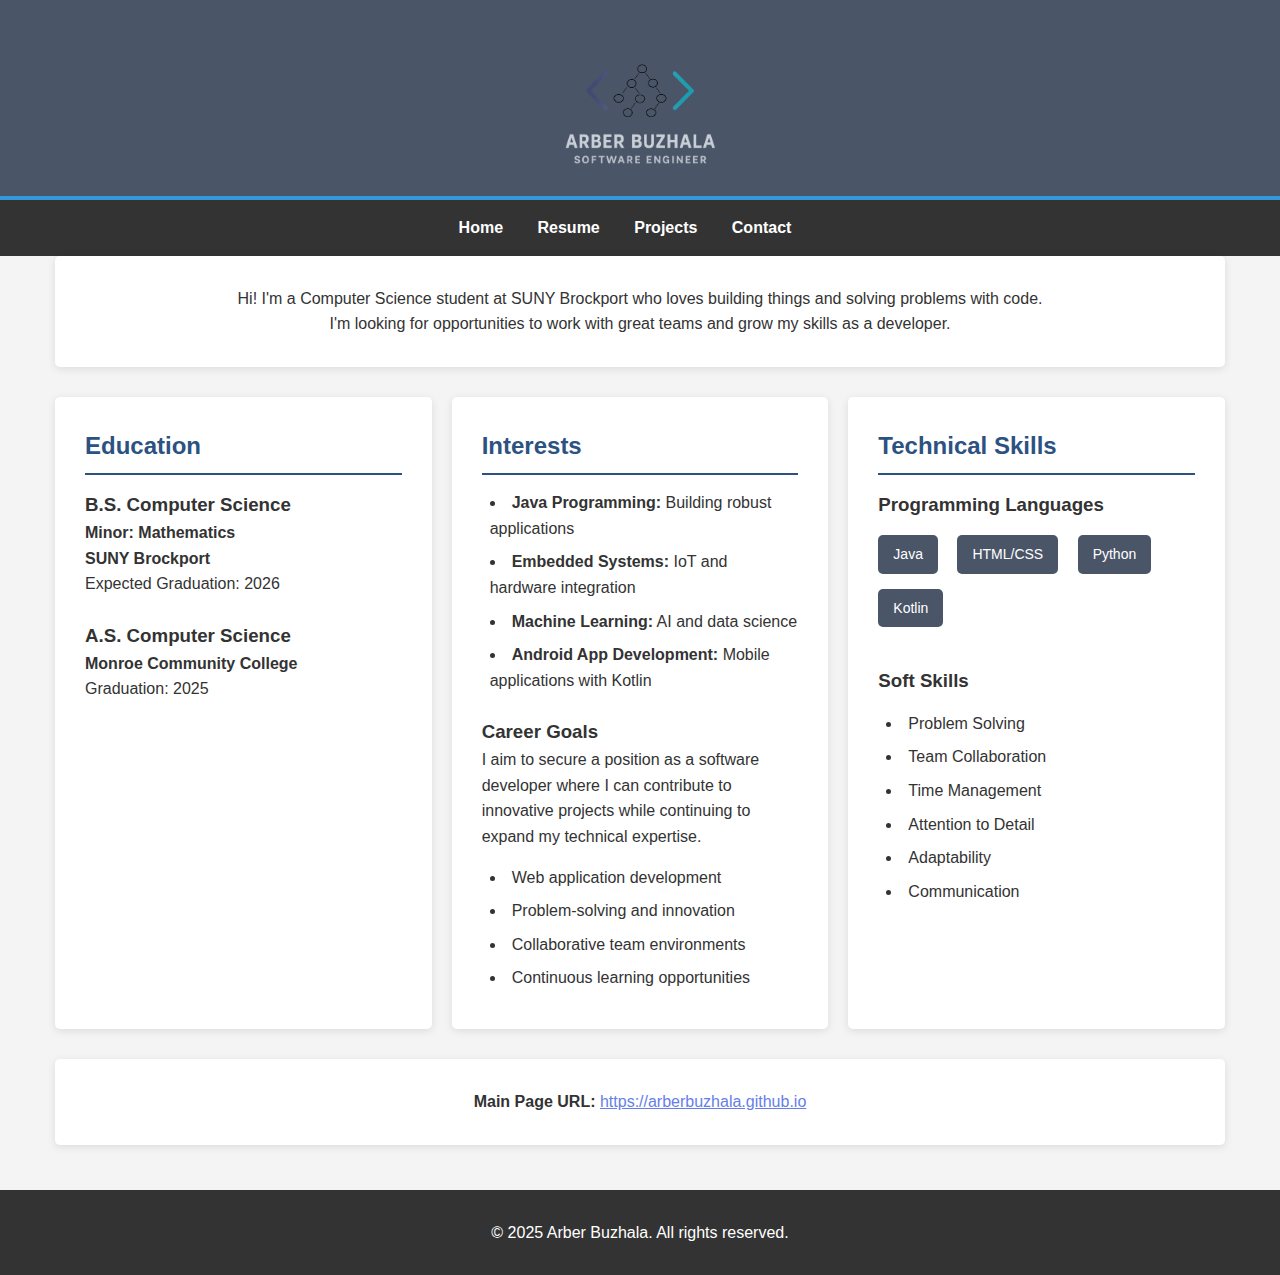
<file: index.html>
<!DOCTYPE html>
<html lang="en">
<head>
    <meta charset="UTF-8">
    <meta name="viewport" content="width=device-width, initial-scale=1.0">
    <title>My Professional Portfolio</title>
    <style>
        * {
            margin: 0;
            padding: 0;
            box-sizing: border-box;
        }

        body {
            font-family: Arial, sans-serif;
            line-height: 1.6;
            color: #333;
            background-color: #f4f4f4;
        }

        header {
            background: #4a5568;
            color: white;
            padding: 20px 0;
            text-align: center;
            box-shadow: 0 2px 5px rgba(0,0,0,0.1);
            border-bottom: 4px solid rgb(52, 152, 219);
            height: 200px;
        }

        .logo {
            max-width: 200px;
            height: auto;
        }

        nav {
            background-color: #333;
            padding: 15px 0;
            text-align: center;
        }

        nav ul {
            list-style: none;
        }

        nav ul li {
            display: inline;
            margin-right: 30px;
        }

        nav a {
            color: white;
            text-decoration: none;
            font-weight: bold;
        }

        .container {
            max-width: 1200px;
            margin-left: auto;
            margin-right: auto;
            padding: 0 15px;
        }

        /* ---- SIMPLE RESPONSIVE THREE COLUMNS ---- */
        .three-column {
            display: flex;
            flex-wrap: wrap;
            gap: 20px;
            margin-top: 30px;
            margin-bottom: 30px;
        }

        .column {
            flex: 1;
            min-width: 250px;
            background: white;
            padding: 30px;
            border-radius: 5px;
            box-shadow: 0 2px 8px rgba(0,0,0,0.1);
        }
        /* ------------------------------------------ */

        .column h2 {
            color: #2c5282;
            margin-bottom: 15px;
            padding-bottom: 8px;
            border-bottom: 2px solid #2c5282;
        }

        .column ul {
            list-style-position: inside;
            margin-top: 15px;
        }

        .column li {
            margin-bottom: 8px;
            padding-left: 8px;
        }

        .about-section {
            background: white;
            padding: 30px;
            border-radius: 5px;
            box-shadow: 0 2px 8px rgba(0,0,0,0.1);
            margin-bottom: 30px;
            text-align: center;
        }

        .about-section h2 {
            color: #2c5282;
            margin-bottom: 15px;
            font-size: 29px;
        }

        .skills-list {
            margin-top: 15px;
        }

        .skill-tag {
            display: inline-block;
            background: #4a5568;
            color: white;
            padding: 8px 15px;
            border-radius: 5px;
            font-size: 14px;
            margin-right: 15px;
            margin-bottom: 15px;
        }

        footer {
            background-color: #333;
            color: white;
            text-align: center;
            padding: 30px 0;
            margin-top: 45px;
        }

        footer a {
            color: #4a90e2;
            text-decoration: none;
        }
    </style>
</head>
<body>

<header>
    <img src="logo.png" alt="Arber Buzhala Professional Logo" class="logo">
</header>

<nav>
    <ul>
        <li><a href="index.html">Home</a></li>
        <li><a href="resumeUpdated.html">Resume</a></li>
        <li><a href="projects.html">Projects</a></li>
        <li><a href="contact.html">Contact</a></li>
    </ul>
</nav>

<div class="container">

    <section class="about-section">
        <p>Hi! I'm a Computer Science student at SUNY Brockport who loves building things and solving problems with code.</p>
        <p>I'm looking for opportunities to work with great teams and grow my skills as a developer.</p>
    </section>

    <div class="three-column">

        <div class="column">
            <h2>Education</h2>
            <h3>B.S. Computer Science</h3>
            <p><strong>Minor: Mathematics</strong><br>
                <strong>SUNY Brockport</strong><br>Expected Graduation: 2026</p>

            <h3 style="margin-top: 1.5rem;">A.S. Computer Science</h3>
            <p><strong>Monroe Community College</strong><br>Graduation: 2025</p>
        </div>

        <div class="column">
            <h2>Interests</h2>
            <ul>
                <li><strong>Java Programming:</strong> Building robust applications</li>
                <li><strong>Embedded Systems:</strong> IoT and hardware integration</li>
                <li><strong>Machine Learning:</strong> AI and data science</li>
                <li><strong>Android App Development:</strong> Mobile applications with Kotlin</li>
            </ul>

            <h3 style="margin-top: 1.5rem;">Career Goals</h3>
            <p>I aim to secure a position as a software developer where I can contribute to innovative projects while continuing to expand my technical expertise.</p>
            <ul>
                <li>Web application development</li>
                <li>Problem-solving and innovation</li>
                <li>Collaborative team environments</li>
                <li>Continuous learning opportunities</li>
            </ul>
        </div>

        <div class="column">
            <h2>Technical Skills</h2>
            <h3>Programming Languages</h3>
            <div class="skills-list">
                <span class="skill-tag">Java</span>
                <span class="skill-tag">HTML/CSS</span>
                <span class="skill-tag">Python</span>
                <span class="skill-tag">Kotlin</span>
            </div>

            <h3 style="margin-top: 1.5rem;">Soft Skills</h3>
            <ul>
                <li>Problem Solving</li>
                <li>Team Collaboration</li>
                <li>Time Management</li>
                <li>Attention to Detail</li>
                <li>Adaptability</li>
                <li>Communication</li>
            </ul>
        </div>

    </div>

    <section class="about-section">
        <p><strong>Main Page URL:</strong> <a href="https://arberbuzhala.github.io/" style="color: #667eea;">https://arberbuzhala.github.io</a></p>
    </section>
</div>

<footer>
    <p>&copy; 2025 Arber Buzhala. All rights reserved.</p>
</footer>

</body>
</html>
</file>
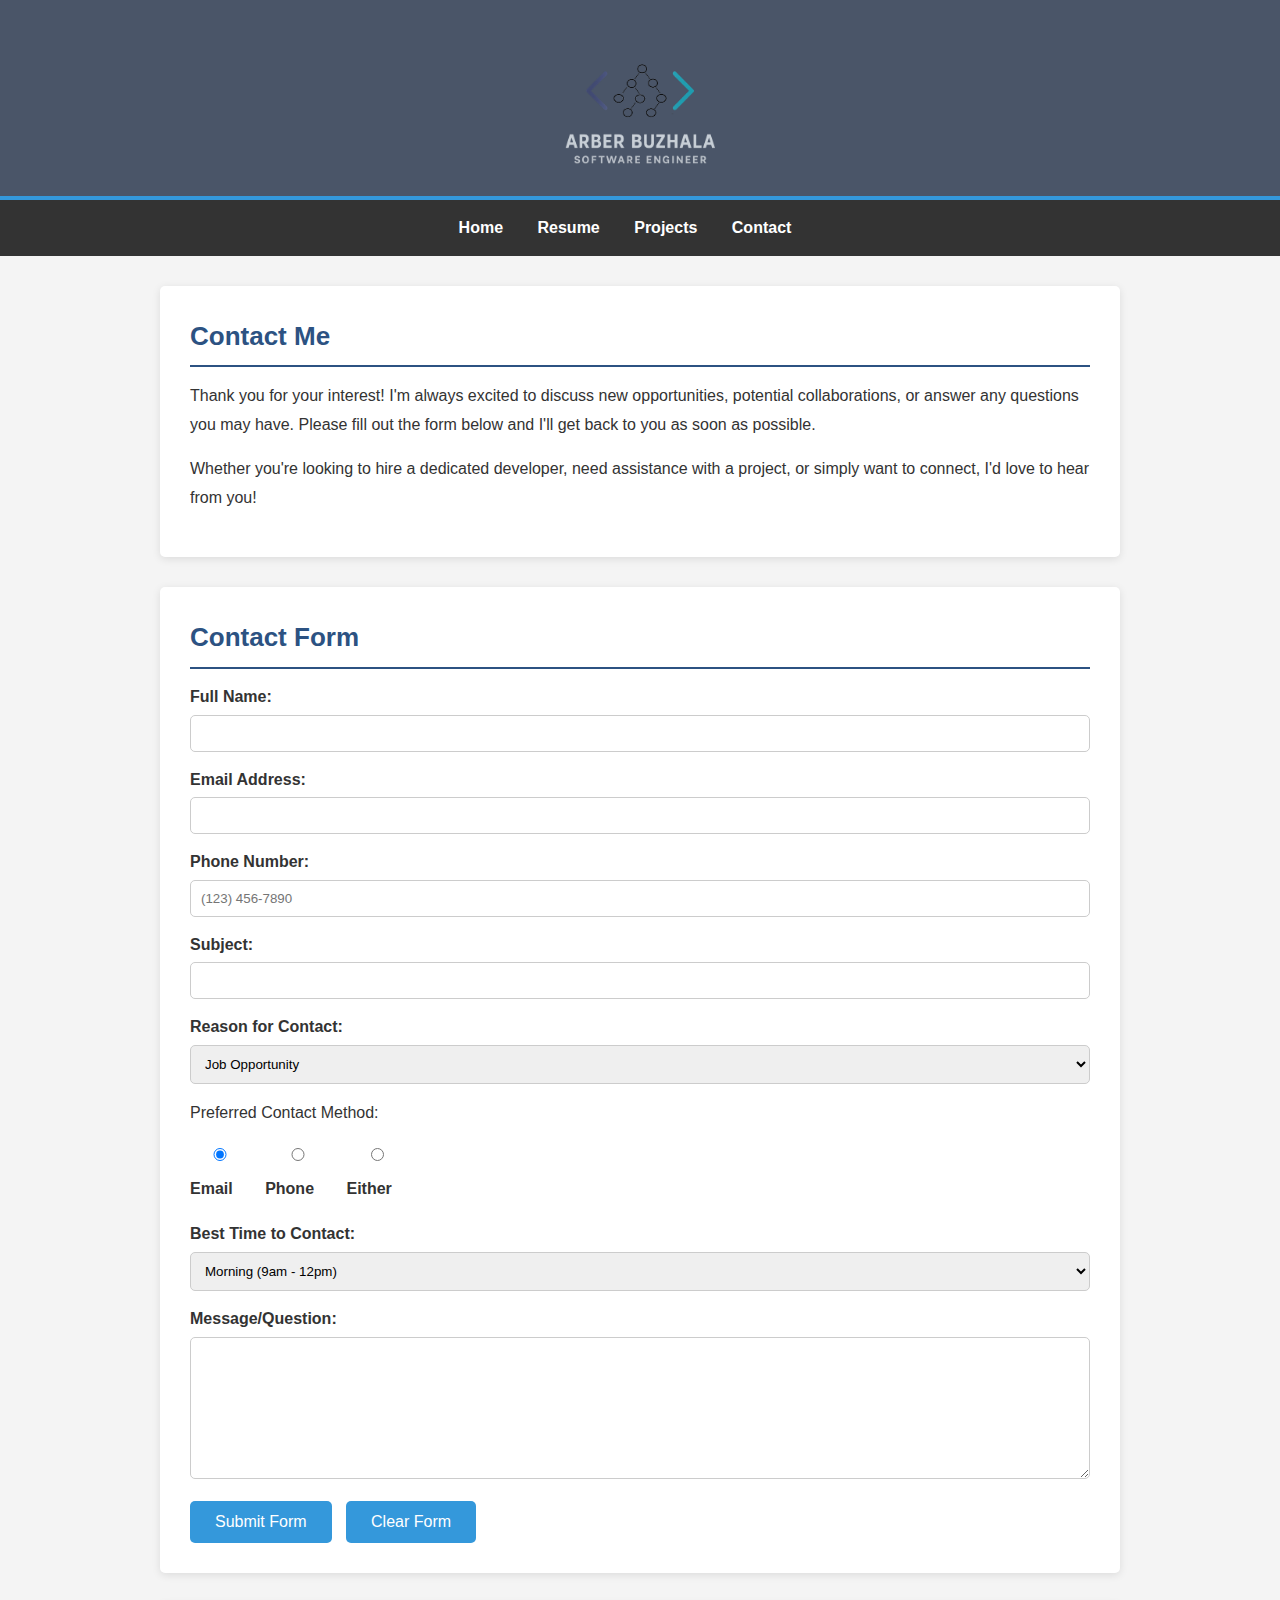
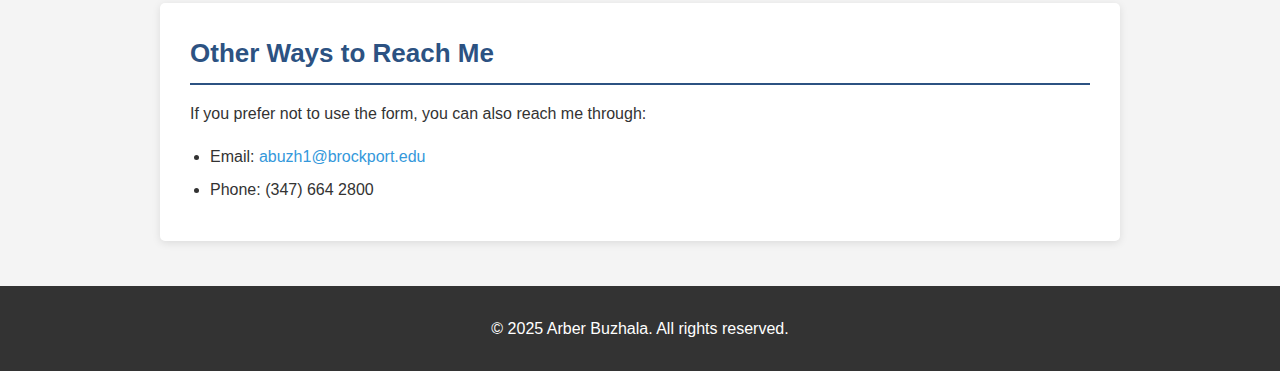
<file: contact.html>
<!DOCTYPE html>
<html lang="en">
<head>
    <meta charset="UTF-8">
    <meta name="viewport" content="width=device-width, initial-scale=1.0">
    <title>Contact - Get In Touch</title>
    <style>
        * {
            margin: 0;
            padding: 0;
            box-sizing: border-box;
        }

        body {
            font-family: Arial, sans-serif;
            line-height: 1.6;
            color: #333;
            background-color: #f4f4f4;
        }

        header {
            background: #4a5568;
            color: white;
            text-align: center;
            padding: 20px 0;
            box-shadow: 0 2px 5px rgba(0,0,0,0.1);
            border-bottom: 4px solid rgb(52, 152, 219);
            height: 200px;
        }

        .logo {
            max-width: 200px;
            height: auto;
        }

        nav {
            background-color: #333;
            padding: 15px 0;
            text-align: center;
        }

        nav ul {
            list-style: none;
            padding: 0 15px;
        }

        nav ul li {
            display: inline;
            margin-right: 30px;
        }

        nav a {
            color: white;
            text-decoration: none;
            font-weight: bold;
        }

        .container {
            max-width: 1000px;
            margin: 30px auto;
            padding: 0 20px;
        }

        .section {
            background: white;
            padding: 30px;
            border-radius: 5px;
            box-shadow: 0 2px 8px rgba(0,0,0,0.1);
            margin-bottom: 30px;
        }

        .section h2 {
            color: #2c5282;
            margin-bottom: 15px;
            font-size: 26px;
            padding-bottom: 8px;
            border-bottom: 2px solid #2c5282;
        }

        .section p {
            margin-bottom: 15px;
            line-height: 1.8;
        }

        form label {
            display: block;
            margin-bottom: 5px;
            font-weight: bold;
        }

        form input, form select, form textarea {
            width: 100%;
            padding: 10px;
            margin-bottom: 15px;
            border-radius: 5px;
            border: 1px solid #ccc;
        }

        form button {
            background-color: rgb(52, 152, 219);
            color: white;
            border: none;
            padding: 12px 25px;
            border-radius: 5px;
            cursor: pointer;
            margin-right: 10px;
            font-size: 16px;
        }

        form button:hover {
            background-color: #2980b9;
        }

        footer {
            background-color: #333;
            color: white;
            text-align: center;
            padding: 30px 0;
            margin-top: 45px;
        }

        footer a {
            color: #4a90e2;
            text-decoration: none;
        }

        .radio-group label {
            font-weight: normal;
            margin-right: 15px;
        }

        .section ul {
            margin-left: 20px;
        }

        .section li {
            margin-bottom: 8px;
        }

        .section a {
            color: rgb(52, 152, 219);
            text-decoration: none;
        }
    </style>
</head>
<body>

<header>
    <img src="logo.png" alt="Arber Buzhala Professional Logo" class="logo">
</header>

<nav>
    <ul>
        <li><a href="index.html">Home</a></li>
        <li><a href="resumeUpdated.html">Resume</a></li>
        <li><a href="projects.html">Projects</a></li>
        <li><a href="contact.html">Contact</a></li>
    </ul>
</nav>

<div class="container">

    <!-- Intro Section -->
    <section class="section">
        <h2>Contact Me</h2>
        <p>Thank you for your interest! I'm always excited to discuss new opportunities, potential collaborations, or answer any questions you may have. Please fill out the form below and I'll get back to you as soon as possible.</p>
        <p>Whether you're looking to hire a dedicated developer, need assistance with a project, or simply want to connect, I'd love to hear from you!</p>
    </section>

    <!-- Contact Form Section -->
    <section class="section">
        <h2>Contact Form</h2>
        <form action="https://formspree.io/f/xzzlryze" method="POST">
            <label for="fullname">Full Name:</label>
            <input type="text" id="fullname" name="fullname">

            <label for="email">Email Address:</label>
            <input type="email" id="email" name="email">

            <label for="phone">Phone Number:</label>
            <input type="tel" id="phone" name="phone" required placeholder="(123) 456-7890">

            <label for="subject">Subject:</label>
            <input type="text" id="subject" name="subject">

            <label for="reason">Reason for Contact:</label>
            <select id="reason" name="reason">
                <option value="job">Job Opportunity</option>
                <option value="project">Project Collaboration</option>
                <option value="freelance">Freelance Work</option>
                <option value="question">General Question</option>
                <option value="other">Other</option>
            </select>

            <p>Preferred Contact Method:</p>
            <div style="display:flex; gap:15px; align-items:center; margin-bottom:15px;">
                <label><input type="radio" name="contact_method" value="email" checked> Email</label>
                <label><input type="radio" name="contact_method" value="phone"> Phone</label>
                <label><input type="radio" name="contact_method" value="either"> Either</label>
            </div>

            <label for="best_time">Best Time to Contact:</label>
            <select id="best_time" name="best_time">
                <option value="morning">Morning (9am - 12pm)</option>
                <option value="afternoon">Afternoon (12pm - 5pm)</option>
                <option value="evening">Evening (5pm - 8pm)</option>
                <option value="anytime">Anytime</option>
            </select>

            <label for="message">Message/Question:</label>
            <textarea id="message" name="message" rows="8"></textarea>

            <!-- Redirect after submission -->
            <input type="hidden" name="_next" value="saved.html">

            <button type="submit">Submit Form</button><brn></brn>
            <button type="reset">Clear Form</button>
        </form>
    </section>

    <!-- Other Contact Info Section -->
    <section class="section">
        <h2>Other Ways to Reach Me</h2>
        <p>If you prefer not to use the form, you can also reach me through:</p>
        <ul>
            <li>Email: <a href="mailto:abuzh1@brockport.edu">abuzh1@brockport.edu</a></li>
            <li>Phone: (347) 664 2800</li>
        </ul>
    </section>

</div>

<footer>
    <p>&copy; 2025 Arber Buzhala. All rights reserved.</p>
</footer>

</body>

</html>
</file>
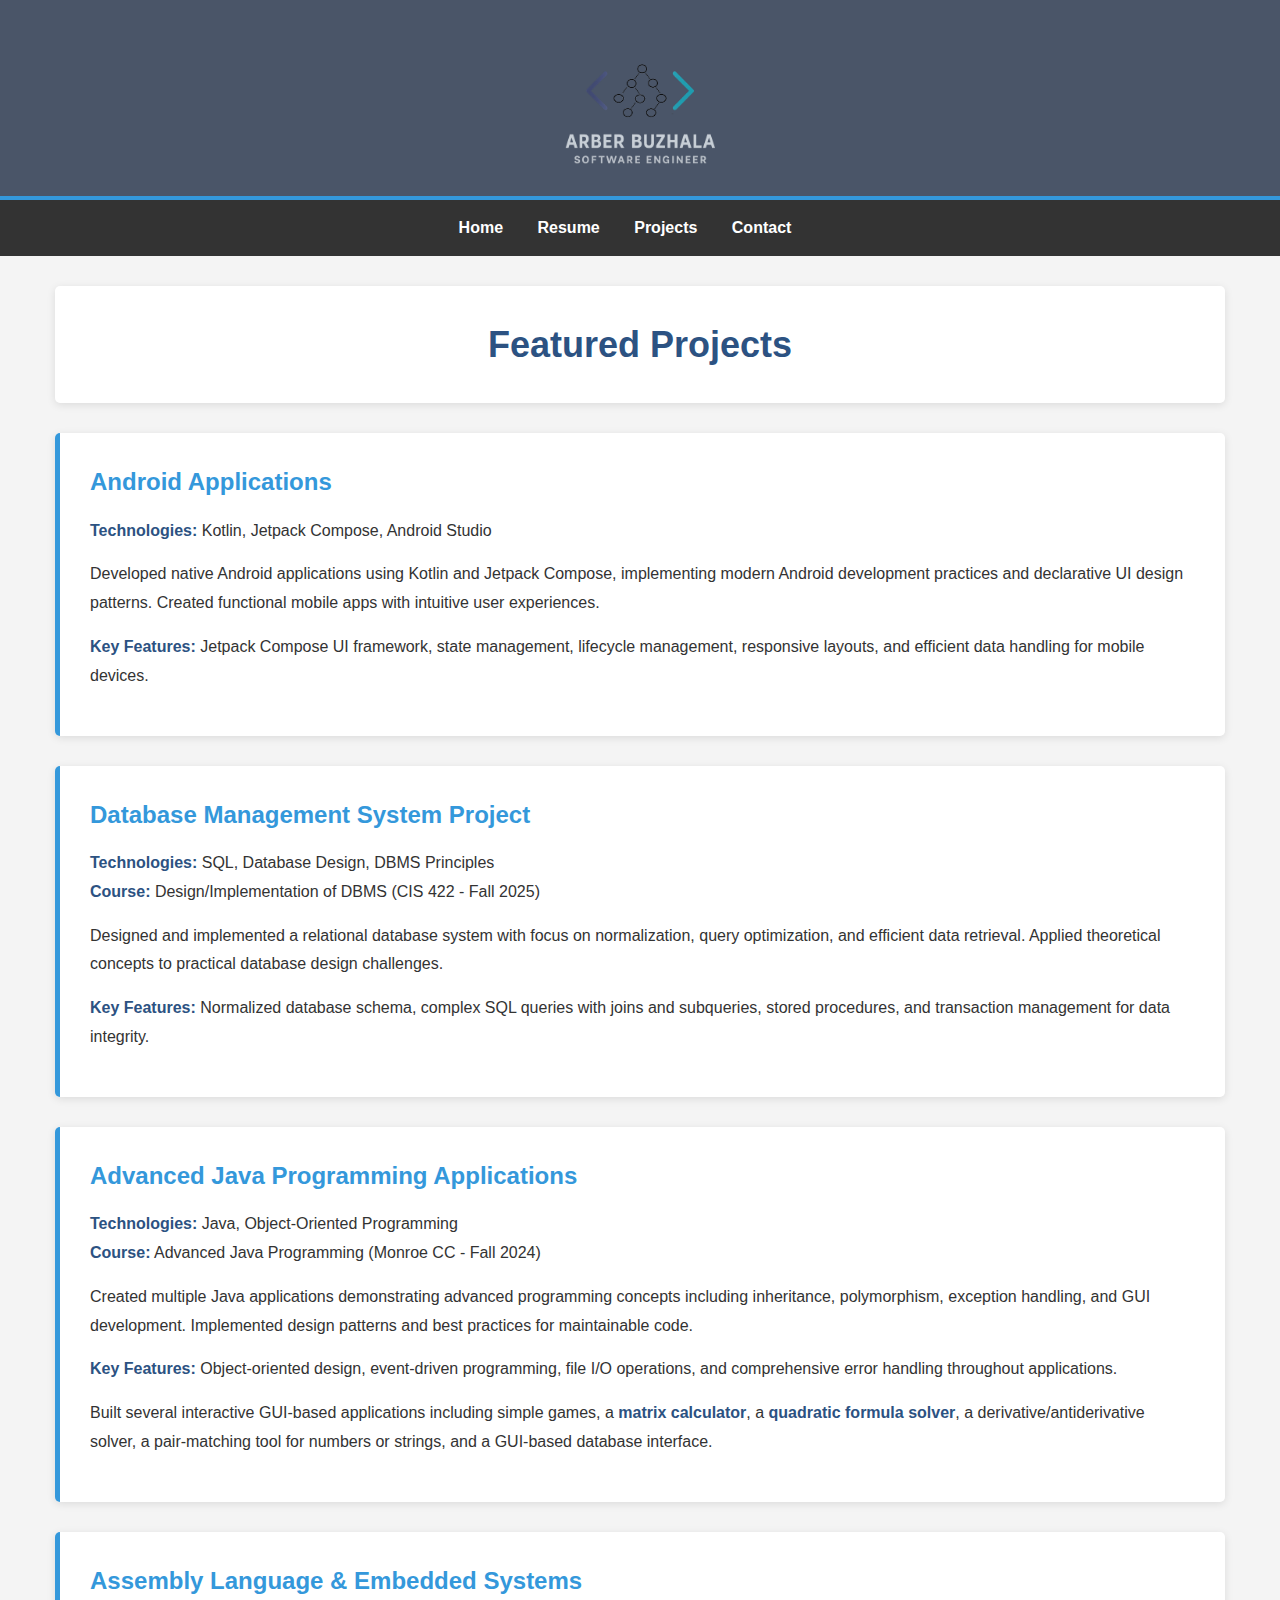
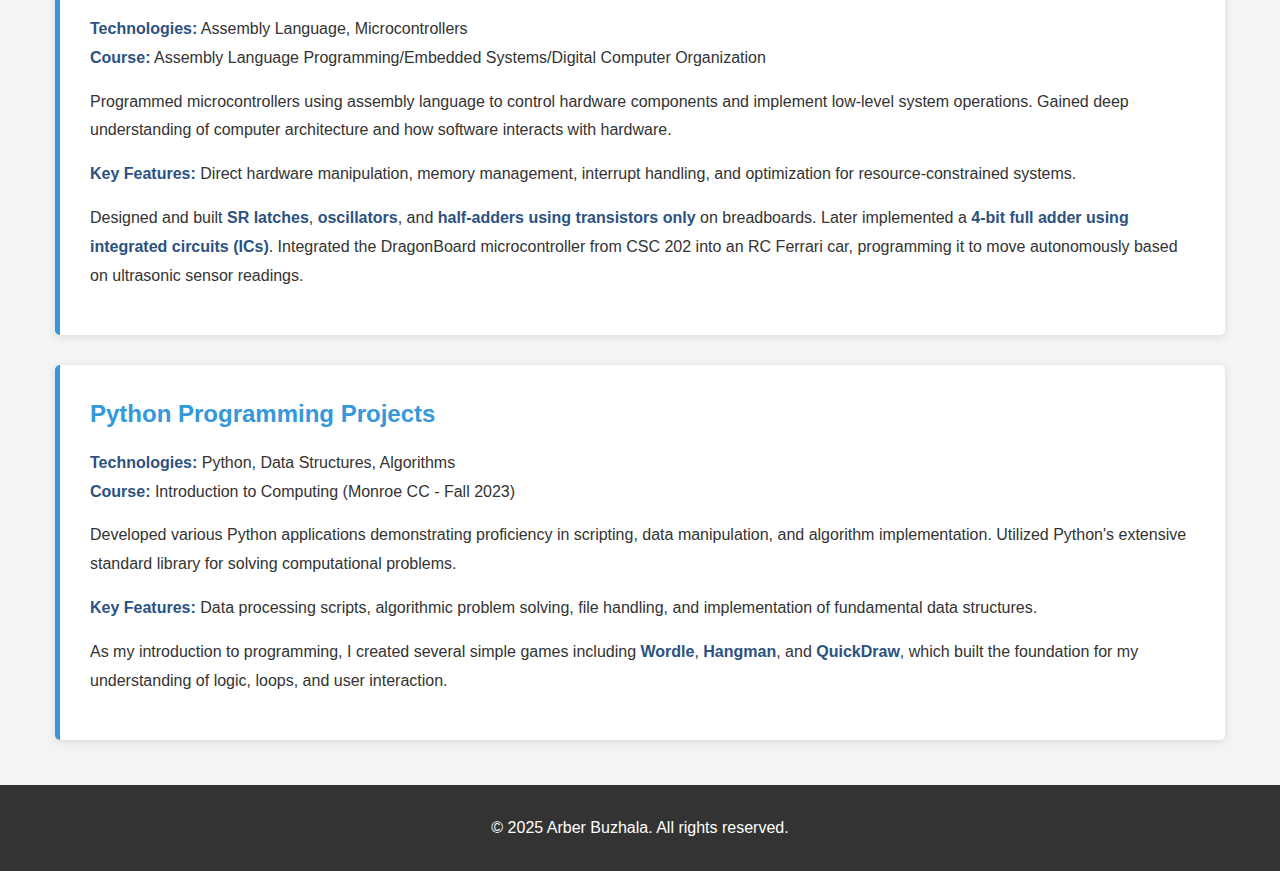
<file: projects.html>
<!DOCTYPE html>
<html lang="en">
<head>
    <meta charset="UTF-8">
    <meta name="viewport" content="width=device-width, initial-scale=1.0">
    <meta name="description" content="Portfolio of web development projects, programming samples, and technical work showcasing skills in Java, Python, C++, web development, and software engineering">
    <meta name="keywords" content="web development projects, programming portfolio, Java projects, Python projects, software samples, technical portfolio, computer science student">
    <meta name="author" content="Arber Buzhala">
    <title>Projects - Arber Buzhala</title>
    <style>
        * {
            margin: 0;
            padding: 0;
            box-sizing: border-box;
        }

        body {
            font-family: Arial, sans-serif;
            line-height: 1.6;
            color: #333;
            background-color: #f4f4f4;
        }

        header {
            background: #4a5568;
            color: white;
            padding: 20px 0;
            text-align: center;
            box-shadow: 0 2px 5px rgba(0,0,0,0.1);
            border-bottom: 4px solid rgb(52, 152, 219);
            height: 200px;
        }

        .logo {
            max-width: 200px;
            height: auto;
        }

        nav {
            background-color: #333;
            padding: 15px 0;
            text-align: center;
        }

        nav ul {
            list-style: none;
            padding: 0 15px;
        }

        nav ul li {
            display: inline;
            margin-right: 30px;
        }

        nav a {
            color: white;
            text-decoration: none;
            font-weight: bold;
        }

        .container {
            max-width: 1200px;
            margin-left: auto;
            margin-right: auto;
            padding: 0 15px;
        }

        /* Page Title */
        .page-title {
            background: white;
            padding: 30px;
            border-radius: 5px;
            box-shadow: 0 2px 8px rgba(0,0,0,0.1);
            margin-top: 30px;
            margin-bottom: 30px;
            text-align: center;
        }

        .page-title h1 {
            color: #2c5282;
            font-size: 36px;
        }

        /* Project Card */
        .project-card {
            background: white;
            padding: 30px;
            border-radius: 5px;
            box-shadow: 0 2px 8px rgba(0,0,0,0.1);
            margin-bottom: 30px;
            border-left: 5px solid rgb(52, 152, 219);
        }

        .project-card h3 {
            color: rgb(52, 152, 219);
            margin-bottom: 15px;
            font-size: 24px;
        }

        .project-card p {
            margin-bottom: 15px;
            line-height: 1.8;
        }

        .project-card strong {
            color: #2c5282;
        }

        footer {
            background-color: #333;
            color: white;
            text-align: center;
            padding: 30px 0;
            margin-top: 45px;
        }

        footer a {
            color: #4a90e2;
            text-decoration: none;
        }
    </style>
</head>
<body>
<header>
    <img src="logo.png" alt="Arber Buzhala Professional Logo" class="logo">
</header>

<nav>
    <ul>
        <li><a href="index.html">Home</a></li>
        <li><a href="resumeUpdated.html">Resume</a></li>
        <li><a href="projects.html">Projects</a></li>
        <li><a href="contact.html">Contact</a></li>
    </ul>
</nav>

<div class="container">
    <!-- Page Title -->
    <section class="page-title">
        <h1>Featured Projects</h1>
    </section>

    <!-- Project 1 -->
    <div class="project-card">
        <h3>Android Applications</h3>
        <p>
            <strong>Technologies:</strong> Kotlin, Jetpack Compose, Android Studio<br>
        </p>
        <p>
            Developed native Android applications using Kotlin and Jetpack Compose, implementing modern Android development practices and declarative UI design patterns. Created functional mobile apps with intuitive user experiences.
        </p>
        <p>
            <strong>Key Features:</strong> Jetpack Compose UI framework, state management, lifecycle management, responsive layouts, and efficient data handling for mobile devices.
        </p>
    </div>

    <!-- Project 2 -->
    <div class="project-card">
        <h3>Database Management System Project</h3>
        <p>
            <strong>Technologies:</strong> SQL, Database Design, DBMS Principles<br>
            <strong>Course:</strong> Design/Implementation of DBMS (CIS 422 - Fall 2025)
        </p>
        <p>
            Designed and implemented a relational database system with focus on normalization, query optimization, and efficient data retrieval. Applied theoretical concepts to practical database design challenges.
        </p>
        <p>
            <strong>Key Features:</strong> Normalized database schema, complex SQL queries with joins and subqueries, stored procedures, and transaction management for data integrity.
        </p>
    </div>

    <!-- Project 3 -->
    <div class="project-card">
        <h3>Advanced Java Programming Applications</h3>
        <p>
            <strong>Technologies:</strong> Java, Object-Oriented Programming<br>
            <strong>Course:</strong> Advanced Java Programming (Monroe CC - Fall 2024)
        </p>
        <p>
            Created multiple Java applications demonstrating advanced programming concepts including inheritance, polymorphism, exception handling, and GUI development. Implemented design patterns and best practices for maintainable code.
        </p>
        <p>
            <strong>Key Features:</strong> Object-oriented design, event-driven programming, file I/O operations, and comprehensive error handling throughout applications.
        </p>
        <p>
            Built several interactive GUI-based applications including simple games, a <strong>matrix calculator</strong>, a <strong>quadratic formula solver</strong>, a derivative/antiderivative solver, a pair-matching tool for numbers or strings, and a GUI-based database interface.
        </p>
    </div>

    <!-- Project 4 -->
    <div class="project-card">
        <h3>Assembly Language & Embedded Systems</h3>
        <p>
            <strong>Technologies:</strong> Assembly Language, Microcontrollers<br>
            <strong>Course:</strong> Assembly Language Programming/Embedded Systems/Digital Computer Organization
        </p>
        <p>
            Programmed microcontrollers using assembly language to control hardware components and implement low-level system operations. Gained deep understanding of computer architecture and how software interacts with hardware.
        </p>
        <p>
            <strong>Key Features:</strong> Direct hardware manipulation, memory management, interrupt handling, and optimization for resource-constrained systems.
        </p>
        <p>
            Designed and built <strong>SR latches</strong>, <strong>oscillators</strong>, and <strong>half-adders using transistors only</strong> on breadboards. Later implemented a <strong>4-bit full adder using integrated circuits (ICs)</strong>. Integrated the DragonBoard microcontroller from CSC 202 into an RC Ferrari car, programming it to move autonomously based on ultrasonic sensor readings.
        </p>
    </div>

    <!-- Project 5 -->
    <div class="project-card">
        <h3>Python Programming Projects</h3>
        <p>
            <strong>Technologies:</strong> Python, Data Structures, Algorithms<br>
            <strong>Course:</strong> Introduction to Computing (Monroe CC - Fall 2023)
        </p>
        <p>
            Developed various Python applications demonstrating proficiency in scripting, data manipulation, and algorithm implementation. Utilized Python's extensive standard library for solving computational problems.
        </p>
        <p>
            <strong>Key Features:</strong> Data processing scripts, algorithmic problem solving, file handling, and implementation of fundamental data structures.
        </p>
        <p>
            As my introduction to programming, I created several simple games including <strong>Wordle</strong>, <strong>Hangman</strong>, and <strong>QuickDraw</strong>, which built the foundation for my understanding of logic, loops, and user interaction.
        </p>
    </div>
</div>

<footer>
    <p>&copy; 2025 Arber Buzhala. All rights reserved.</p>
</footer>
</body>
</html>
</file>
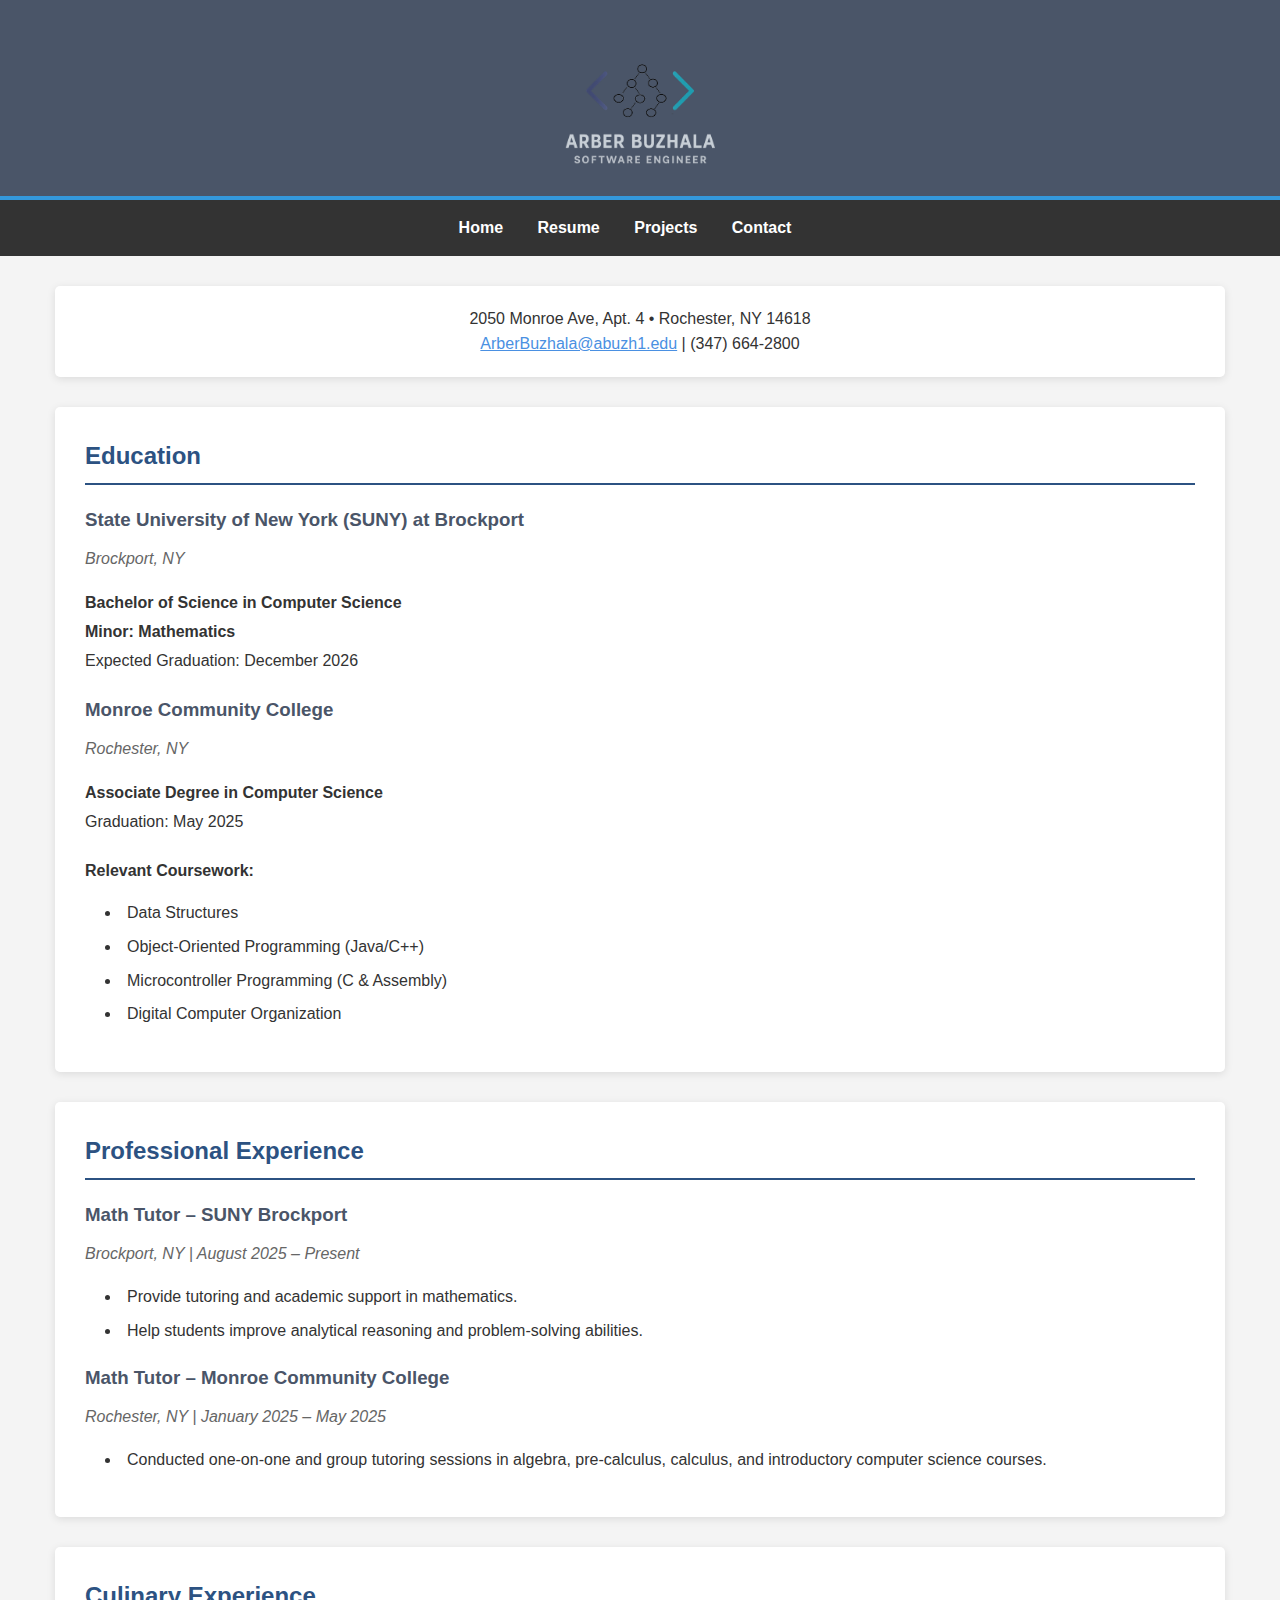
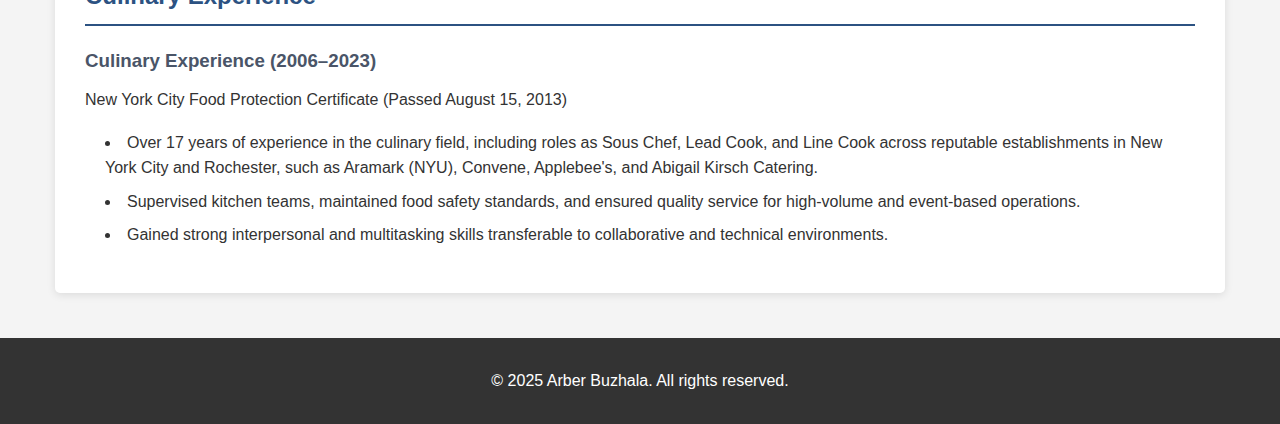
<file: resumeUpdated.html>
<!DOCTYPE html>
<html lang="en">
<head>
    <meta charset="UTF-8">
    <meta name="viewport" content="width=device-width, initial-scale=1.0">
    <meta name="description" content="Professional resume of Arber Buzhala – Computer Science.">
    <meta name="keywords" content="resume, computer science, software developer, Arber Buzhala">
    <meta name="author" content="Arber Buzhala">
    <title>Resume - Arber Buzhala</title>
    <style>
        * {
            margin: 0;
            padding: 0;
            box-sizing: border-box;
        }

        body {
            font-family: Arial, sans-serif;
            line-height: 1.6;
            color: #333;
            background-color: #f4f4f4;
        }

        header {
            background: #4a5568;
            color: white;
            padding: 20px 0;
            text-align: center;
            box-shadow: 0 2px 5px rgba(0,0,0,0.1);
            border-bottom: 4px solid rgb(52, 152, 219);
            height: 200px;
        }

        .logo {
            max-width: 200px;
            height: auto;
        }

        nav {
            background-color: #333;
            padding: 15px 0;
            text-align: center;
        }

        nav ul {
            list-style: none;
            padding: 0 15px;
        }

        nav ul li {
            display: inline;
            margin-right: 30px;
        }

        nav a {
            color: white;
            text-decoration: none;
            font-weight: bold;
        }

        .container {
            max-width: 1200px;
            margin-left: auto;
            margin-right: auto;
            padding: 0 15px;
        }

        /* Contact Info Section */
        .contact-section {
            background: white;
            padding: 20px;
            border-radius: 5px;
            box-shadow: 0 2px 8px rgba(0,0,0,0.1);
            margin-top: 30px;
            margin-bottom: 30px;
            text-align: center;
        }

        /* Resume Section */
        .resume-section {
            background: white;
            padding: 30px;
            border-radius: 5px;
            box-shadow: 0 2px 8px rgba(0,0,0,0.1);
            margin-bottom: 30px;
        }

        .resume-section h2 {
            color: #2c5282;
            margin-bottom: 15px;
            padding-bottom: 8px;
            border-bottom: 2px solid #2c5282;
        }

        .resume-section h3 {
            color: #4a5568;
            margin-top: 20px;
            margin-bottom: 10px;
        }

        .resume-section p {
            line-height: 1.8;
            margin-bottom: 15px;
        }

        .resume-section ul {
            list-style-position: inside;
            margin-top: 10px;
            margin-bottom: 15px;
            padding-left: 20px;
        }

        .resume-section li {
            margin-bottom: 8px;
        }

        .job-title {
            font-weight: bold;
            color: #2c5282;
        }

        .job-location {
            font-style: italic;
            color: #666;
        }

        footer {
            background-color: #333;
            color: white;
            text-align: center;
            padding: 30px 0;
            margin-top: 45px;
        }

        footer a {
            color: #4a90e2;
            text-decoration: none;
        }
    </style>
</head>
<body>
<header>
    <img src="logo.png" alt="Arber Buzhala Professional Logo" class="logo">
</header>

<nav>
    <ul>
        <li><a href="index.html">Home</a></li>
        <li><a href="resumeUpdated.html">Resume</a></li>
        <li><a href="projects.html">Projects</a></li>
        <li><a href="contact.html">Contact</a></li>
    </ul>
</nav>

<div class="container">
    <!-- Contact Information -->
    <section class="contact-section">
        <p>2050 Monroe Ave, Apt. 4 • Rochester, NY 14618<br>
            <a href="mailto:ArberBuzhala@abuzh1.edu" style="color: #4a90e2;">ArberBuzhala@abuzh1.edu</a> | (347) 664-2800</p>
    </section>

    <!-- Education Section -->
    <section class="resume-section">
        <h2>Education</h2>

        <h3>State University of New York (SUNY) at Brockport</h3>
        <p class="job-location">Brockport, NY</p>
        <p><strong>Bachelor of Science in Computer Science</strong><br>
            <strong>Minor: Mathematics</strong><br>
            Expected Graduation: December 2026</p>

        <h3>Monroe Community College</h3>
        <p class="job-location">Rochester, NY</p>
        <p><strong>Associate Degree in Computer Science</strong><br>
            Graduation: May 2025</p>

        <p style="margin-top: 20px;"><strong>Relevant Coursework:</strong></p>
        <ul>
            <li>Data Structures</li>
            <li>Object-Oriented Programming (Java/C++)</li>
            <li>Microcontroller Programming (C & Assembly)</li>
            <li>Digital Computer Organization</li>
        </ul>
    </section>

    <!-- Professional Experience Section -->
    <section class="resume-section">
        <h2>Professional Experience</h2>

        <h3 class="job-title">Math Tutor – SUNY Brockport</h3>
        <p class="job-location">Brockport, NY | August 2025 – Present</p>
        <ul>
            <li>Provide tutoring and academic support in mathematics.</li>
            <li>Help students improve analytical reasoning and problem-solving abilities.</li>
        </ul>

        <h3 class="job-title">Math Tutor – Monroe Community College</h3>
        <p class="job-location">Rochester, NY | January 2025 – May 2025</p>
        <ul>
            <li>Conducted one-on-one and group tutoring sessions in algebra, pre-calculus, calculus, and introductory computer science courses.</li>
        </ul>
    </section>

    <!-- Culinary Experience Section -->
    <section class="resume-section">
        <h2>Culinary Experience</h2>

        <h3 class="job-title">Culinary Experience (2006–2023)</h3>
        <p>New York City Food Protection Certificate (Passed August 15, 2013)</p>
        <ul>
            <li>Over 17 years of experience in the culinary field, including roles as Sous Chef, Lead Cook, and Line Cook across reputable establishments in New York City and Rochester, such as Aramark (NYU), Convene, Applebee's, and Abigail Kirsch Catering.</li>
            <li>Supervised kitchen teams, maintained food safety standards, and ensured quality service for high-volume and event-based operations.</li>
            <li>Gained strong interpersonal and multitasking skills transferable to collaborative and technical environments.</li>
        </ul>
    </section>
</div>

<footer>
    <p>&copy; 2025 Arber Buzhala. All rights reserved.</p>
</footer>
</body>
</html>
</file>
